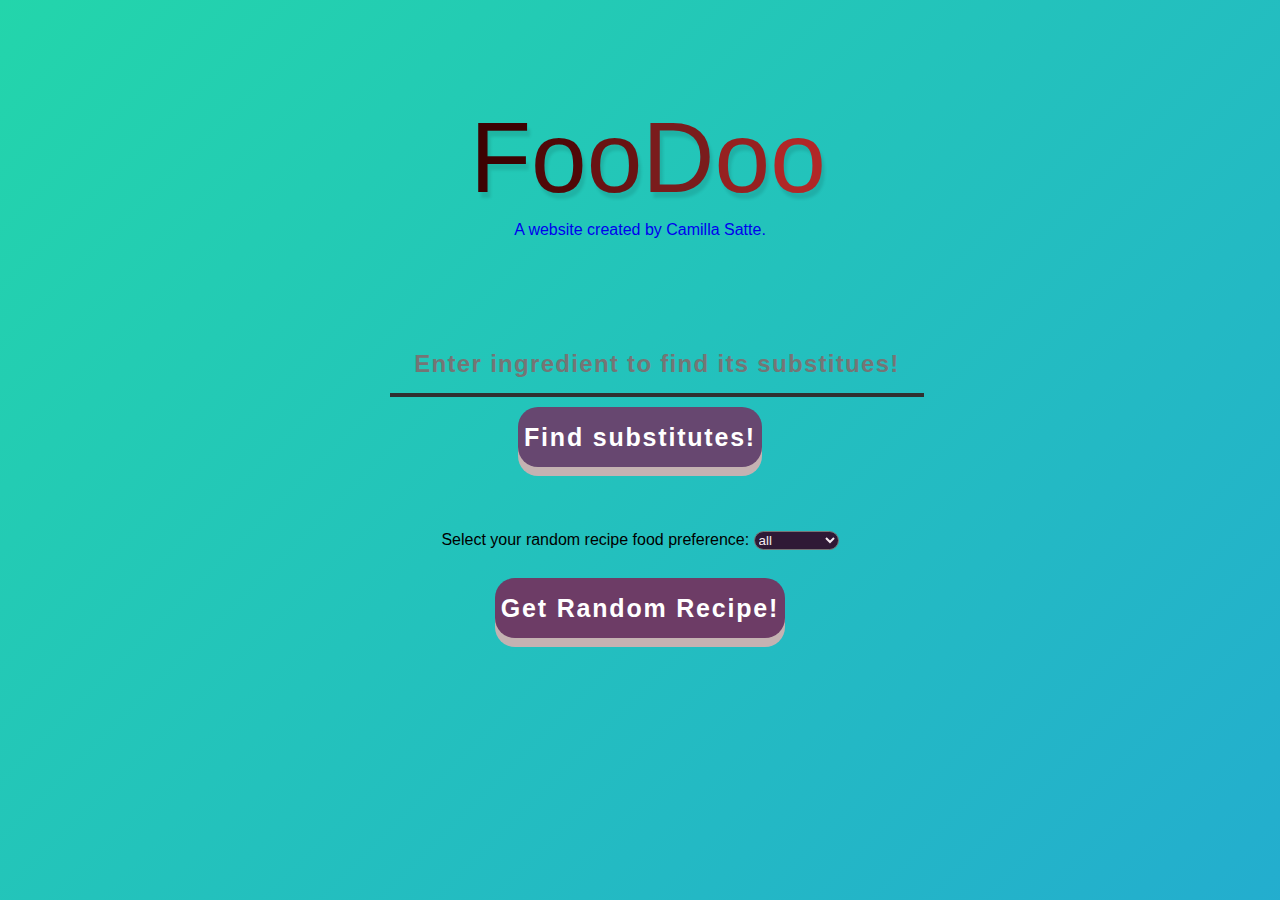
<file: html/index.html>
<!DOCTYPE html>
<html>
<!-- <div id="toast">
    <img src="toast.png" alt="toast">
</div> -->


<head>
    <link rel="stylesheet" type="text/css" href="../css/stylesheet.css" media="screen">
    <title>FooDoo Home</title>
</head>
<div class="header">
    <a href="index.html">
        <div id="text">
            <i>F</i><i>o</i><i>o</i><i>D</i><i>o</i><i>o</i>
        </div>
        <p>A website created by Camilla Satte.</p>
    </a>
</div>

<body>

    <script src="https://ajax.googleapis.com/ajax/libs/jquery/3.5.1/jquery.min.js"></script>
    <script src="../js/functions.js"></script>

    <input id="ingredientInput" class="input" placeholder="Enter ingredient to find its substitues!" title="Invalid input (no digits, please!)">
    <button class="indexButton" id="searchButton" onclick="goToSubstitutesHTML()">Find substitutes!</button>
    </input>
    <br><br>
    <br><br>


    <div class="diets-select">
        <label for="diets">Select your random recipe food preference:</label>
        <select name="diets" id="diets">
            <option value="all">all</option>
            <option value="vegetarian">vegetarian</option>
            <option value="vegan">vegan</option>
        </select>
    </div>

    <br>

    <button class="indexButton" id="recipeButton" onclick="goToRecipesHTML()">Get Random Recipe!</button>

</body>

</script>

</html>
</file>
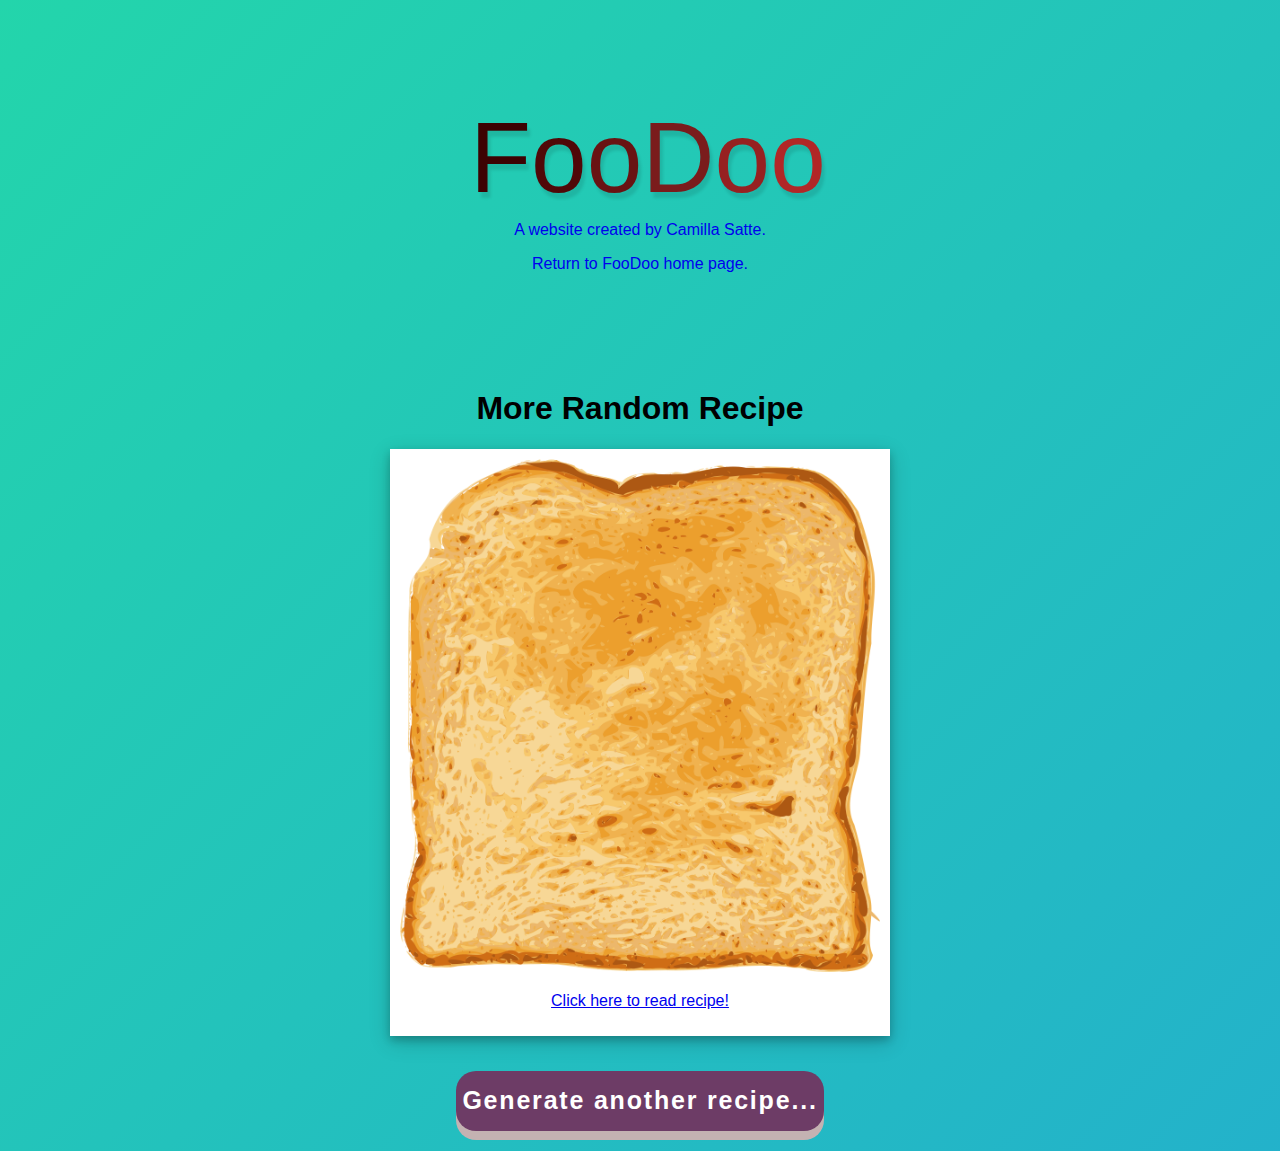
<file: html/recipes.html>
<!DOCTYPE html>

<head>
    <link rel="stylesheet" type="text/css" href="../css/stylesheet.css" media="screen" />
    <title>FooDoo: Recipes page</title>

</head>
<div class="header">
    <a href="index.html">
        <div id="text">
            <i>F</i><i>o</i><i>o</i><i>D</i><i>o</i><i>o</i>
        </div>
        <p>A website created by Camilla Satte.</p>
        <p>Return to FooDoo home page.</p>

    </a>
</div>
<h1>More Random Recipe</h1>

<body>
    <script src="https://ajax.googleapis.com/ajax/libs/jquery/3.5.1/jquery.min.js"></script>
    <script src="../js/functions.js"></script>

    <script>
        getRandomRecipe()
    </script>
    <div id="recipes">
        <div class="polaroid">

            <div class="container">
                <div id="output"></div>
                <img id="recipe-image" src="toast.png" style="width:100%">
                <a id="recipeSourceUrl" href="index.html">
                    <p>Click here to read recipe!</p>
                </a>

            </div>
        </div>
    </div>

    <button class="indexButton" id="recipeButton" onclick="getRandomRecipe()">Generate another recipe...</button>
</body>

</script>
</file>
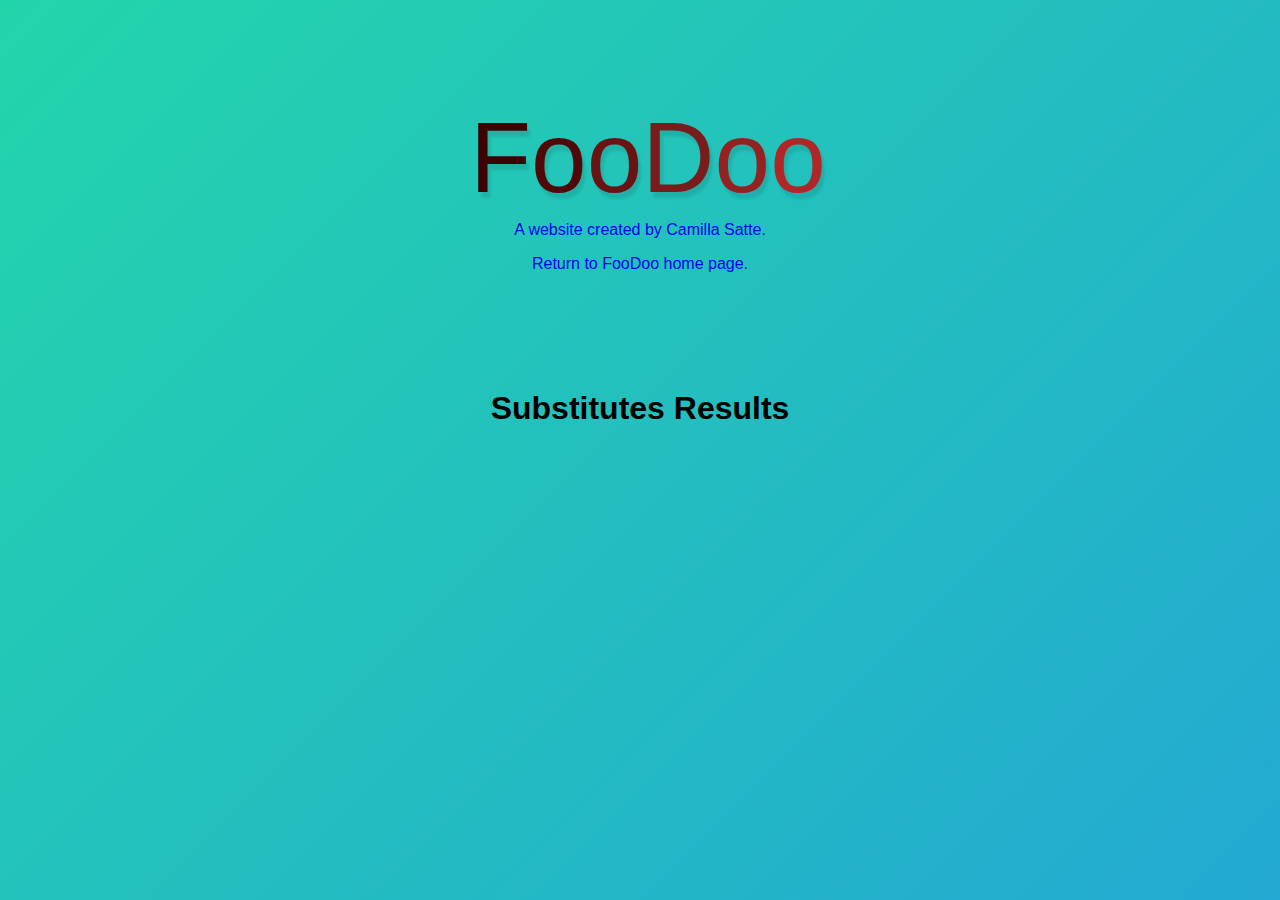
<file: html/substitutes.html>
<!DOCTYPE html>
<html>

<head>
    <link rel="stylesheet" type="text/css" href="../css/stylesheet.css" media="screen" />
    <title>FooDoo: Substitutes page</title>
</head>
<div class="header">
    <a href="index.html">
        <div id="text">
            <i>F</i><i>o</i><i>o</i><i>D</i><i>o</i><i>o</i>
        </div>
        <p>A website created by Camilla Satte.</p>
        <p>Return to FooDoo home page.</p>

    </a>
</div>
<h1>Substitutes Results</h1>

<body>
    <script src="https://ajax.googleapis.com/ajax/libs/jquery/3.5.1/jquery.min.js"></script>
    <script src="../js/functions.js"></script>
    <script>
        getIngredientSubstitute();
    </script>
    <div id="message"></div>

    <div id="outputSubs"></div>

</body>

</html>
</file>
<file: css/stylesheet.css>
.header {
    padding: 80px;
    /* some padding */
    text-align: center;
    /* green background */
    color: white;
    /* white text color */
}

.header a {
    text-decoration: none;
}

.header h1 {
    font-size: 80px;
    color: white;
}

#text {
    font-size: 100px;
    text-shadow: 3px 6px 3px rgba(0, 0, 0, .1);
}

#text i {
    position: relative;
    top: 10px;
    font-style: normal;
    animation: bounce 1s ease infinite alternate;
}

#text i:nth-child(1) {
    animation-delay: .3s;
    color: #3d0202;
}

#text i:nth-child(2) {
    animation-delay: .6s;
    color: #500808;
}

#text i:nth-child(3) {
    animation-delay: .9s;
    color: #691313;
}

#text i:nth-child(4) {
    animation-delay: 1.2s;
    color: #7a1c1c;
}

#text i:nth-child(5) {
    animation-delay: 1.5s;
    color: #962121;
}

#text i:nth-child(6) {
    animation-delay: 1.8s;
    color: #b12727;
}

@keyframes bounce {
    100% {
        top: -10px;
    }
}

body {
    max-width: 500px;
    margin: auto;
    padding: 10px;
    background: linear-gradient(-45deg, #cfb5ad, #b8b592, #23a6d5, #23d5ab);
    font-family: sans-serif;
    text-align: center;
    background-size: 400% 400%;
    animation: gradient 17s ease infinite;
}

@keyframes gradient {
    0% {
        background-position: 0% 50%;
    }
    50% {
        background-position: 100% 50%;
    }
    100% {
        background-position: 0% 50%;
    }
}

.input {
    height: 40px;
    width: 500px;
    /* margin: 8px; */
    text-align: center;
    padding: 9px 17px;
    font-size: 24px;
    font-weight: 600;
    color: #202529;
    letter-spacing: 1.3px;
    background: transparent;
    border: 0;
    border-bottom-style: solid;
    border-bottom-width: 4px;
    border-bottom-color: #303030;
    outline: 0;
    transition: border-color 0.3s ease;
    caret-color: black;
}

.indexButton {
    /* width: 200px; */
    height: 60px;
    border-radius: 20px;
    color: white;
    font-weight: 600;
    font-size: 25px;
    letter-spacing: 1.8px;
    outline: 0;
    border-style: none;
    margin: 10px;
    box-shadow: 0 9px rgb(196, 178, 178);
    cursor: pointer;
    transition-duration: .2s, 1s;
    transition-timing-function: linear, ease-in;
    transition-delay: 0s, 1s;
}

.indexButton:hover {
    color: #190e29;
}

.indexButton:active {
    background-color: #312786;
    box-shadow: 0 5px #666;
    transform: translateY(4px);
}

#searchButton {
    background-color: #674770;
    color: white;
}

#recipeButton {
    background-color: #6d3c66;
    color: white;
}

.diets-select {
    font-family: Arial;
}

#diets {
    background-color: rgb(47, 25, 54);
    color: rgb(245, 236, 243);
    border-radius: 10px;
}

div.polaroid {
    width: 100%;
    background-color: white;
    box-shadow: 0 4px 8px 0 rgba(0, 0, 0, 0.2), 0 6px 20px 0 rgba(0, 0, 0, 0.19);
    margin-bottom: 25px;
}

div.container {
    text-align: center;
    padding: 10px 10px;
}

div.outputSubs {
    text-align: left;
}

table {
    border-radius: 15px;
    /* border: 1px solid rgb(71, 40, 40, 0.4); */
    background-color: hsl(39, 77%, 83%, 0.3);
    border-collapse: collapse;
    border-spacing: 0;
}

th,
td {
    padding: 5px;
    text-align: left;
    border: 1px solid rgb(71, 40, 40, 0.4);
    /* border-bottom: none; */
    /* border-top: none; */
}
</file>
